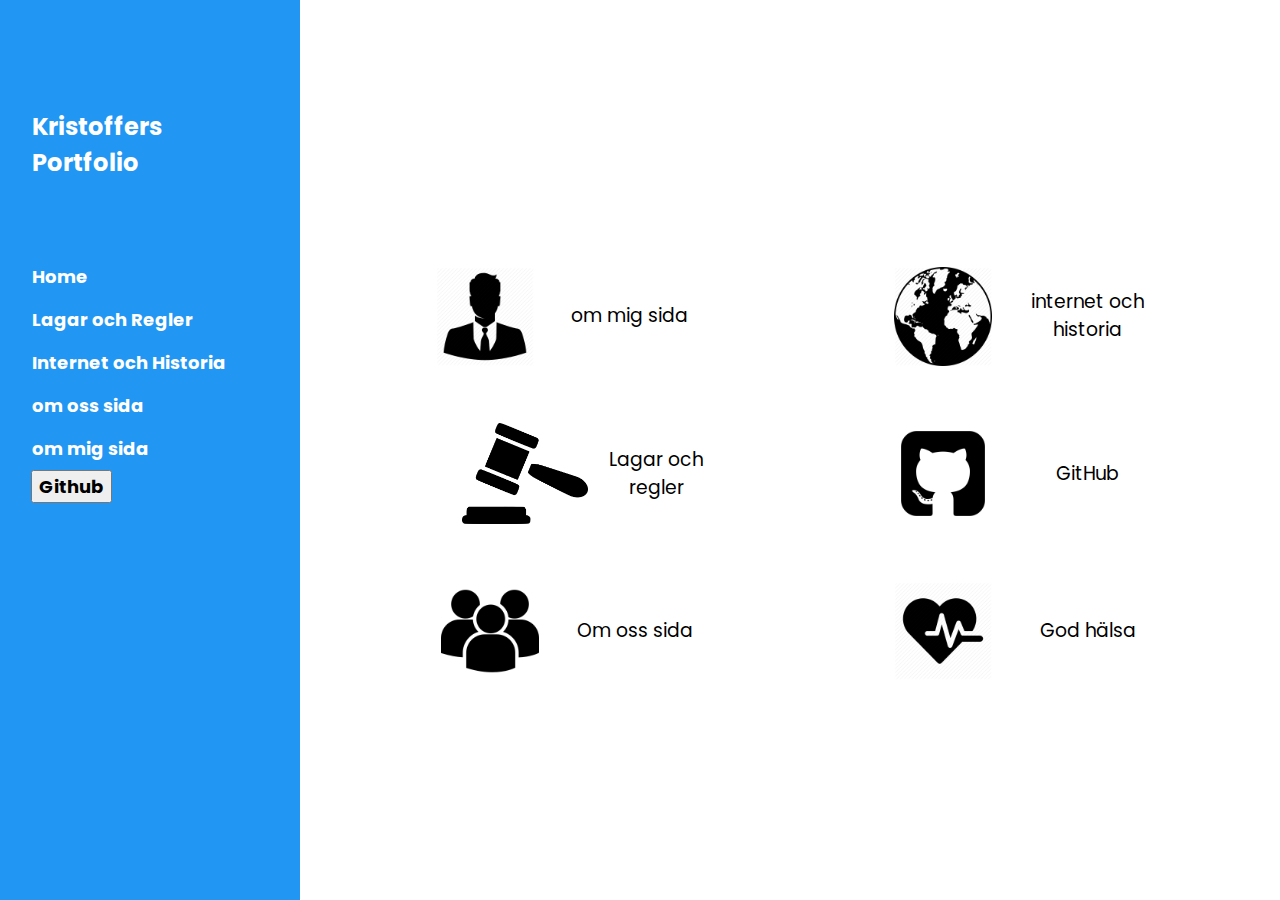
<file: index.html>
<!DOCTYPE html>
<html lang="sv">  
<title>Kristoffers portfolio</title>
<meta charset="UTF-8">
<meta name="viewport" content="width=device-width, initial-scale=1">
<link rel="stylesheet" href="https://www.w3schools.com/w3css/4/w3.css">
<link rel="stylesheet" href="https://fonts.googleapis.com/css?family=Poppins">
<link rel="stylesheet" href="portfolioStyle.css">
<body>

<nav class="w3-sidebar w3-blue w3-collapse w3-top w3-large w3-padding" id="mySidebar"><br>
  <a href="javascript:void(0)" onclick="w3_close()" class="w3-button w3-hide-large w3-display-topleft" style="width:100%;font-size:22px">Close Menu</a>
  <div class="w3-container">
    <h3 class="w3-padding-64"><b>Kristoffers<br>Portfolio</b></h3>
  </div>
  <div class="w3-bar-block">
    <a href="index.html" onclick="w3_close()" class="w3-bar-item w3-button w3-hover-white">Home</a> 
    <a href="gdpr.html" onclick="w3_close()" class="w3-bar-item w3-button w3-hover-white">Lagar och Regler</a> 
    <a href="internet-historia.html" onclick="w3_close()" class="w3-bar-item w3-button w3-hover-white">Internet och Historia</a> 
    <a href="om-oss.html" onclick="w3_close()" class="w3-bar-item w3-button w3-hover-white">om oss sida</a> 
    <a href="minsida.html" onclick="w3_close()" class="w3-bar-item w3-button w3-hover-white">om mig sida</a>
    <button onclick="document.getElementById('knapp').innerHTML = 'KRISTOFFER9918'" >Github</button>
    <span id="knapp"></span>
  </div>
</nav>

<header class="w3-container w3-top w3-hide-large w3-blue w3-xlarge w3-padding">
  <span>Kristoffers portfolio</span>
</header>

<div class="w3-overlay w3-hide-large" onclick="w3_close()" style="cursor:pointer" title="close side menu" id="myOverlay"></div>

<div class="yoman" style="margin-left:340px;margin-right:40px">

  <div>
      <div class="gallery">
          <a target="_blank" href="minsida.html">
            <img src="2m.png" alt="Cinque Terre" width="600" height="400">
          </a>
          <div class="desc">om mig sida</div>
        </div>
        
        <div class="gallery">
          <a target="_blank" href="internet-historia.html">
            <img src="globaltinternethistoria.png" alt="forest" width="600" height="400">
          </a>
          <div class="desc">internet och historia</div>
        </div>
  </div>

  <div>
      <div class="gallery">
        <a target="_blank" href="gdpr.html">
          <img src="lagar.png" alt="Northern Lights" width="600" height="400">
        </a>
        <div class="desc">Lagar och regler</div>
      </div>
      
      <div class="gallery">
        <a target="_blank" href="https://github.com/KRISTOFFER9918">
          <img src="github.png" alt="Mountains" width="600" height="400">
        </a>
        <div class="desc">GitHub</div>
      </div>
  </div>

  <div>
    <div class="gallery">
      <a target="_blank" href="om-oss.html">
        <img src="33308.png" alt="Northern Lights" width="600" height="400">
      </a>
      <div class="desc">Om oss sida</div>
    </div>


    <div>
      <div class="gallery">
        <a target="_blank" href="hälsa.html">
          <img src="godhälsa.png" alt="Northern Lights" width="600" height="400">
        </a>
        <div class="desc">God hälsa</div>
      </div>
      </div>
    </div>
    </div>
    </body>
    </html>
</file>
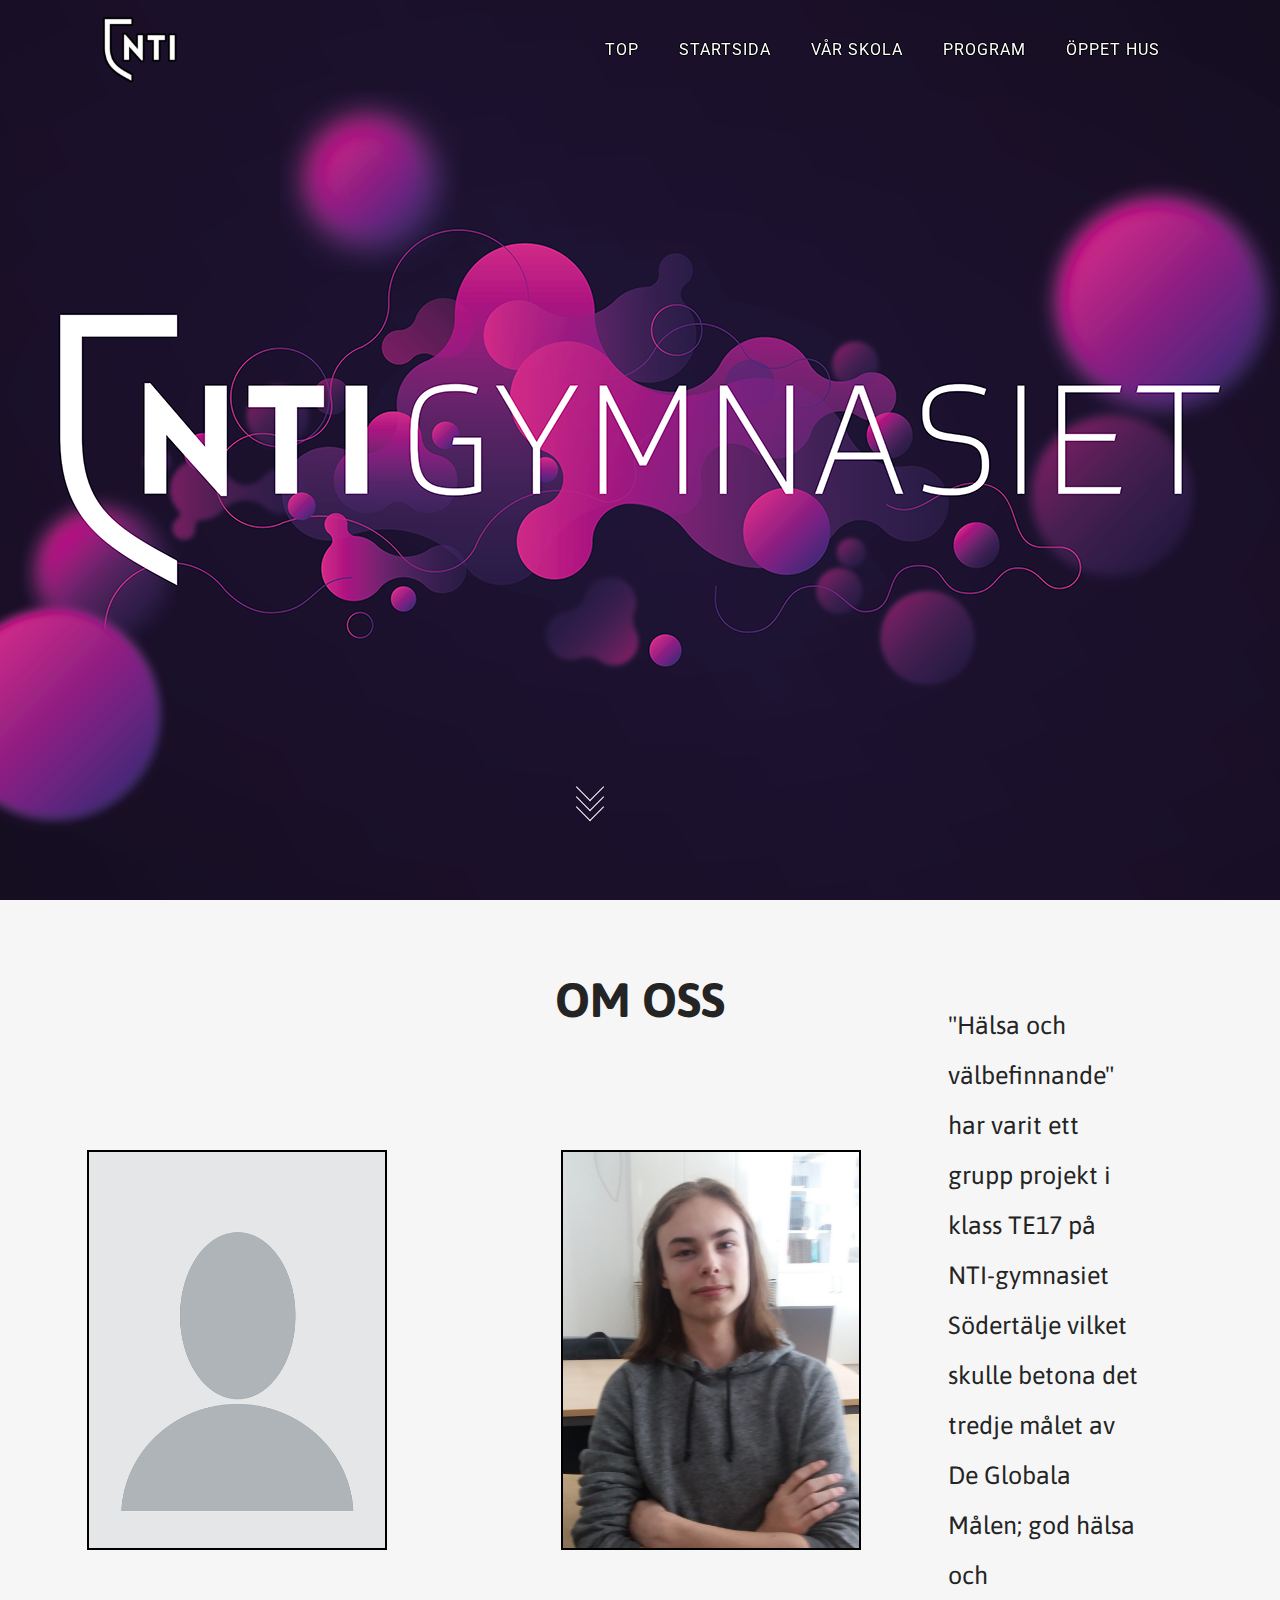
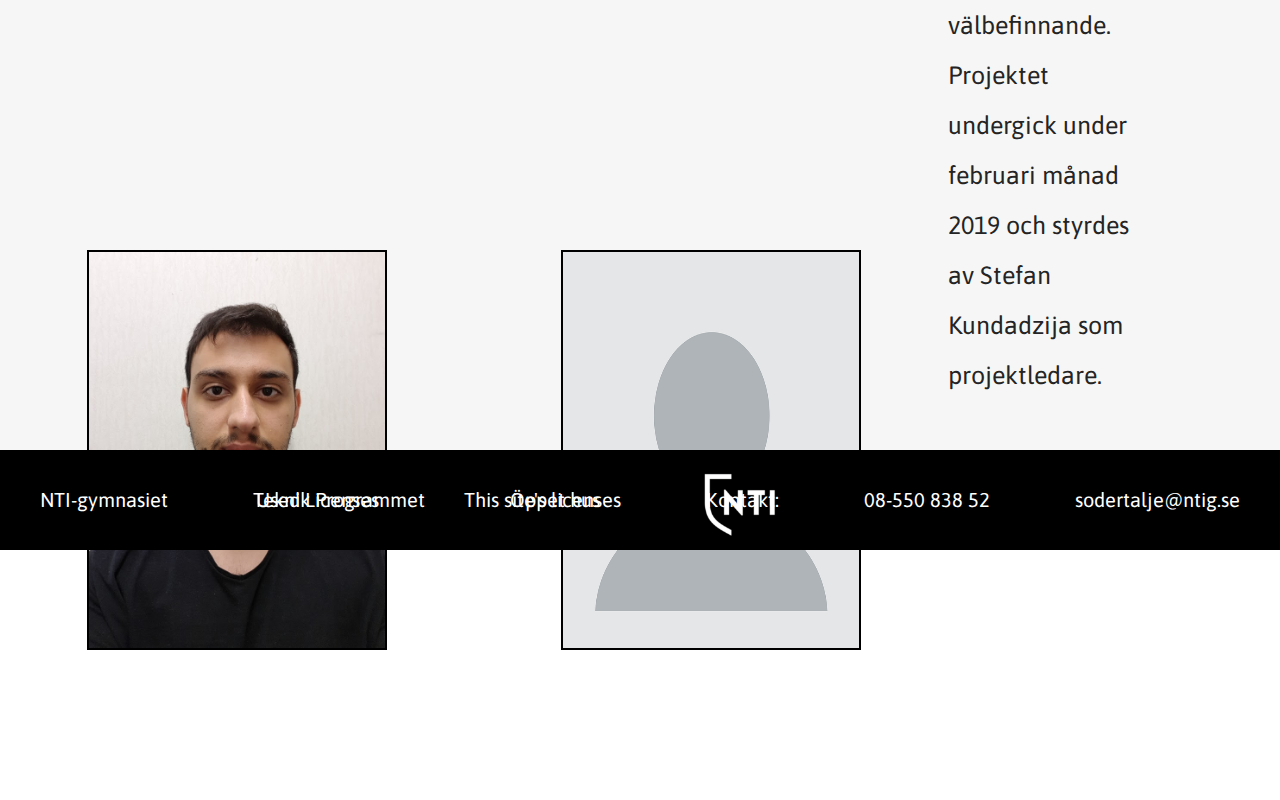
<file: om-oss.html>
<!doctype html>
<html lang="sv">

<head>
    <meta charset="utf-8">
    <meta name="viewport" content="width=device-width, initial-scale=1, user-scalable=no">
    <meta http-equiv="X-UA-Compatible" content="ie=edge">
    <title>Om oss sida</title>

    <link rel="stylesheet" type="text/css" href="./styles/text.css">
    <link rel="stylesheet" type="text/css" href="./styles/style.css">
    <link rel="stylesheet" type="text/css" href="./styles/scrolling.css">
    <link rel="stylesheet" type="text/css" href="./styles/topbar.css">
    <link rel="stylesheet" type="text/css" href="./styles/flipcard.css">
</head>

<body>

    <section class="sec1 omoss" id="pic"></section>
    <section class="sectext"> 

        <div id="anchor1"></div>

        <h1 id="rubrik">Om oss</h1>  

        <!--FLIPCARDS-->

        <!--STEFAN-->
        <div class="flip-card">
            <div class="flip-card-inner">
                <div class="flip-card-front">
                    <img src="./images/author_images/stefan.jpg" alt="Stefan Kundadzija">
                </div>
                <div class="flip-card-back" id="fc-röd">
                    <h1 class="fc-title">Stefan Kundadzija</h1>
                    <h2 clasS="fc-undertitle">GitHub: @StefaK</h2>
                    <p>Arbetsupppgifter</p>
                    <ul class="uppgifterlist">
                        <li>Arbetsledare</li>
                        <li>CSS</li>
                        <li>JavaScript</li>
                    </ul>
                </div>
            </div>
        </div>

        <!--TIM-->
        <div class="flip-card">
            <div class="flip-card-inner">
                <div class="flip-card-front">
                    <img src="./images/author_images/tim.jpg" alt="Tim Rundström">
                </div>
                <div class="flip-card-back" id="fc-blå">
                    <h1 class="fc-title">Tim Rundström</h1>
                    <h2 class="fc-undertitle">GitHub: @timrundstrom</h2>
                    <p>Arbetsuppgifter</p>
                    <ul class="uppgifterlist">
                        <li>Text</li>
                        <li>Bildbehandling</li>
                        <li>Lincenshantering</li>
                        <li>JavaScript</li>
                    </ul>
                </div>
            </div>
        </div>

        <!--SAMAN-->
        <div class="flip-card">
            <div class="flip-card-inner">
                <div class="flip-card-front">
                    <img src="./images/author_images/saman.jpg" alt="Saman Al-Khameesi">
                </div>
                <div class="flip-card-back" id="fc-grön">
                    <h1 class="fc-title">Saman Al-Khameesi</h1>
                    <h2 class="fc-undertitle">GitHub: @DiabloBound</h2>
                    <p>Arbetsuppgifter</p>
                    <ul class="uppgifterlist">
                        <li>HTML</li>
                        <li>CSS</li>
                        <li>Om-oss sidan</li>
                    </ul>
                </div>
            </div>
        </div>
        
        <!--KRIS-->
        <div class="flip-card">
            <div class="flip-card-inner">
                <div class="flip-card-front">
                    <img src="./images/author_images/kristoffer.jpg" alt="KristofferBarsum">
                </div>
                <div class="flip-card-back" id="fc-lila">
                    <h1 class="fc-title">Kristoffer Barsum</h1>
                    <h2 class="fc-undertitle">GitHub: @KRISTOFFER9918</h2>
                    <p>Arbetsuppgifter</p>
                    <ul class="uppgifterlist">
                        <li>Text</li>
                        <li>Bildbehandling</li>
                    </ul>
                </div>
            </div>
        </div>
            
            
        
        <div id="stycke">
            <p>
                "Hälsa och välbefinnande" har varit ett grupp projekt i klass TE17 på NTI-gymnasiet Södertälje vilket skulle betona
                det tredje målet av De Globala Målen; god hälsa och välbefinnande. Projektet undergick under februari månad 2019 och
                styrdes av Stefan Kundadzija som projektledare.
            </p>
        </div>

        <!--    FOOTER   -->
        <footer>
            <ul id="footer-left">
                <li><a href="https://www.ntigymnasiet.se/sodertalje/" target="_blank">NTI-gymnasiet</a></li>
                <li><a href="https://www.ntigymnasiet.se/program/informations-och-medieteknik/sodertalje/" target="_blank">Teknik Programmet</a></li>
                <li><a href="https://www.ntigymnasiet.se/sodertalje/oppet-hus/" target="_blank">Öppet hus</a></li>
            </ul>
            <a href="https://www.ntigymnasiet.se/sodertalje/" target="_blank"><img src="./images/nti_images/logo.png" alt="nti" ></a>
            <ul id="footer-right">
                <li><a href="./README.md">Used Licenses</a></li>
                <li><a href="./LICENSE">This site's licenses</a></li>
                <li>Kontakt:</li>
                <li>08-550 838 52</li>
                <li>sodertalje@ntig.se</li>
            </ul>
        </footer>
    </section>
    
    <!--TOP PAGE ARROW-->
    <a href="#anchor1">  
    <div class="box" id="box">
        <span></span>
        <span></span>
        <span></span>
    </div>
    </a>  

    <nav>
    	<div class="logo">
                <a href="https://www.ntigymnasiet.se/sodertalje/" target="_blank">
                    <img src="./images/nti_images/logo-stroke.png" alt="nti">
                </a>
    	</div>

    	<ul>
            <li><a href="#">TOP</a></li>
    		<li><a href="index.html">STARTSIDA</a></li>
    		<li><a href="https://www.ntigymnasiet.se/sodertalje/" target="_blank">VÅR SKOLA</a></li>
    		<li><a href="https://www.ntigymnasiet.se/program/informations-och-medieteknik/sodertalje/" target="_blank">PROGRAM</a></li>
    		<li><a href="https://www.ntigymnasiet.se/sodertalje/oppet-hus/" target="_blank">ÖPPET HUS</a></li>
    	</ul>
    </nav>
    <div id="anchor"></div>


    <script src="https://code.jquery.com/jquery-3.2.1.js"></script>
    <script src="./scripts/script.js"></script>
</body>
</html>
</file>
<file: portfolioStyle.css>
div.gallery {
    margin: 5px;
    margin-top: 3.5rem !important;
    float: left;
    width: 180px;
    font-size: 1.25rem;
    padding-right: 4rem;
    text-align: end !important;
  }
  
  div.gallery:hover {
    border: 1px solid #777;
  }
  
  div.gallery img {
    width: 50%;
    height: auto;
    
  }
  
  div.desc {
    padding: 15px;
    text-align: center;
   
  }

  html, body {
    width: 100%;
    height: 100vh;
  }
body,h1,h2,h3,h4,h5 {font-family: "Poppins", sans-serif}
body {font-size:16px;}
.w3-half img{margin-bottom:-6px;margin-top:16px;opacity:0.8;cursor:pointer}
.w3-half img:hover{opacity:1}
.yoman {
  display: flex;
  align-items: center;
  justify-content: center;
  flex-direction: column;
  height: 100vh !important;
  
}

.yoman div {
  width: 35vw;
  display: flex;
  align-items: center;
  justify-content: center;

}

nav {
  width: 300px !important;
  z-index: 3;
  font-weight: bold;
}

@media screen and (max-width: 600px) {
  .yoman {
    flex-direction: column;
    position: relative;
    margin-left: 0;
    margin-right: 0;
    top: 0;
    right: 140px;

  }

  div.gallery {
    width: 180px;
    font-size: 1rem;
    padding-right: 4rem;
    text-align: end !important;
    position: static;
  }
  
}
nav div button{
  margin-left: 15px;
}
</file>
<file: styles/text.css>
@charset "utf-8";
@import url('https://fonts.googleapis.com/css?family=Secular+One');

section.sectext{
	height: 100%;
    width: 100%;
	background-color: #f6f6f6;
	background-position: center;
	line-height: 100px;
	font-size: 48px;
	color: #242424;
	font-family: 'Secular One';
	transform: uppercase;
	position: relative;
}

section.sectext #rubrik{
    margin: 0;
    padding: 0;
	font-size: 48px;
	text-align: center;
	position: relative;
	top: 50px;
	font-family: 'Asap';
	font-weight: bold;
	text-transform: uppercase;
}
section.sectext #underrubrik{
	margin-top: 50px;
	padding: 0;
	font-size: 30px;
	text-align: center;
	position: relative;
	top: 50px;
	font-family: 'Asap';
	font-weight: bold;
	text-transform: uppercase;
}

section.sectext div.stycke{
	font-family: 'Asap';
	width: 1000px;
	position: relative;
	line-height: 50px;
	font-size: 25px;
	margin: 10px auto;
	padding-top: 50px;
}
div.stycke p{
	padding-top: 50px;
}
section.sectext div#stycke{
	font-family: 'Asap';
	font-size: 25px;
	margin: 0 auto;
	margin-bottom: 50px;
	line-height: 50px;
	width: 1000px;
}


/*anchors*/
div#anchor1{
	position: absolute;
	top: -80px;
	z-index: -1;
}
div#anchor2{
	position: absolute;
	bottom: 80px;
	z-index: -1;
}
div#anchor3{
	position: absolute;
	bottom: 80px;
	z-index: -1;
}
</file>
<file: styles/style.css>
@charset "utf-8";
@import url('https://fonts.googleapis.com/css?family=Asap');

html {
	scroll-behavior: smooth;
}

* {
	margin: 0;
	padding: 0;
	box-sizing: border-box;
}

section {
	height: 100vh;
	width: 100%;
	box-sizing: border-box;
}

section.sec1 {
	
	background-size: 150%;
	background-position: center center;
	background-attachment: fixed;
	
	background-image: url(../images/slider_images/avenue.jpg);
}

/*FOR PARALLAX FUNCTION IN script.js*/
.notransition {
	transition: none !important;
}


/*WIDE PICS*/
div.widepic {
	position: relative;
	margin: 50px auto;
	background-size: 100%;
	width: 100%;
	height: 450px;
}
div#mountain {
	background-image: url(../images/wide_images/daylight-environment-forest.jpg); 
}
div#landscape {
	background-image: url(../images/wide_images/landscape.jpg)
}


/*FOOTER*/
footer {
	display: block;
	position: relative;
	bottom: 0;
	width: 100%;
	height: 100px;
	background-color: black;
	opacity: 1;
}
footer ul{
	position: absolute;
	top: 0;
	font-family: 'Asap';
	font-size: 20px;
	display: inline;
}

footer ul#footer-left{
	left: 0;
}

footer ul#footer-right{
	right: 0;
}

footer ul li{
	display: inline;
	margin: 20px;
	color: white;
	padding: 10px 20px;
	transition: .5s;
}
footer img{
	position: absolute;
	width: 80px;
	height: 80px;
	top: 15px;
	left: 700px;
}
footer ul li a{
	text-decoration: none;
	color: white;
}
footer ul li:hover{
	color: #fff;
	background: #333;
	cursor: pointer;
}
</file>
<file: styles/scrolling.css>
@charset "utf-8";
.box{
	position: absolute;
	top: 93%;
	left: 50%;
	transform: translate(-50px, -50px);
	transition: 0.5s;
}

.box:hover{
	cursor: pointer;
}

.box span{
	background-attachment: fixed;
}

.box span{
	display: block;
	width: 20px;
	height: 20px;
	border-bottom: 1px solid #fff;
	border-right: 1px solid #fff;
	transform: rotate(45deg);
	margin: -10px;
	animation: animate 2s infinite;
}

.box span:nth-child(2){
	animation-delay: -0.2s;
}

.box span:nth-child(3){
	animation-delay: -0.4s;
}

@keyframes animate{
	0%
	{
		opacity: 0;
		transform: rotate(45deg) translate(-20px, -20px);
	}
    50%
	{
		opacity: 1;
	}
	100%
	{
		opacity: 0;
		transform: rotate(45deg) translate(20px, 20px);
	}
}
</file>
<file: styles/topbar.css>
@charset "utf-8";
@import url('https://fonts.googleapis.com/css?family=Roboto:700');

nav{
	position: fixed;
	top: 0;
	left: 0;
	width: 100%;
	height: 100px;
	padding: 10px 100px;
	box-sizing: border-box;
	transition: 0.5s;
}

nav.black{
	background: rgba(0, 0, 0, 0.8);
	height: 80px;
	padding: 10px 50px;
}

nav .logo{
	float: left;
}

nav .logo img{
	height: 80px;
	transition: 0.5s;
}

nav.black .logo img{
	height: 60px;
}

nav ul{
	float: right;
	margin: 0;
	padding: 0;
	display: flex;
}

nav ul li{
	list-style: none;
}

nav ul li a{
	line-height: 80px;
	color: white;
	text-shadow: -1px 0 black, 0 1px black, 1px 0 black, 0 -1px black;
	letter-spacing: 1px;
	padding: 10px 20px;
	font-family: 'Roboto', sans-serif;
	text-decoration: none;
	text-transform: uppercase;
	transition: .5s;
}

nav.black ul li a{
	color: #fff;
	line-height: 60px;
}

nav ul li a:hover{
	color: #fff;
	background: #333;
}
</file>
<file: styles/flipcard.css>
@charset "utf-8";

.flip-card{
    background-color: transparent;
    perspective: 1000px;
    margin: 150px 87px;
    width: 300px;
    height: 400px;
    float: left;
}

.flip-card-inner{
    position: relative;
    width: 100%;
    height: 100%;
    text-align: center;
    transition: transform 0.8s;
    transform-style: preserve-3d;
    border: 2px solid black;
}

.flip-card:hover .flip-card-inner{
    transform: rotateY(180deg);
}

.flip-card-front, .flip-card-back{
    position: absolute;
    width: 100%;
    height: 100%;
    backface-visibility: hidden;
}

.flip-card-front {
    background-color: transparent;
    color: white;
}

.flip-card-back {
    background-color: dodgerblue;
    color: white;
    transform: rotateY(180deg);
    position: relative;
}

.fc-title{
    font-size: 29px;
    margin: 0;
    padding: 0;
    font-weight: 200;
}
.fc-undertitle{
    font-size: 15px;
    margin: 0 auto;
    padding: 0;
    position: absolute;
    text-align: center;
    top: 25px;
    left: 60px;
    font-weight: 100;
}
.flip-card-back p{
    font-size: 25px;
    margin: 0;
    padding: 0;
    line-height: 15px;
    padding-top: 50px;
}

.uppgifterlist{
    text-align: left;
    margin: 0;
    padding: 0;
    font-size: 20px;
    line-height: 20px;
    position: absolute;
    left: 70px;
    top: 170px;
}

.flip-card .flip-card-inner .flip-card-front img{
    width: 100%;
    height: 100%;
}

/*COLORING*/
#fc-röd{
    background-color: red;
}
#fc-blå{
    background-color: dodgerblue;
}
#fc-grön{
    background-color: green;
}
#fc-lila{
    background-color: purple;
}

/*INDEX FRONT CARD STYLING*/
.fc-titlemål{
    position: absolute;
    font-size: 25px;
    line-height: 40px;
    top: 30px;
    width: 100%;
    text-align: center;
    font-weight: 100;
}
.fc-mål{
    font-size: 20px;
    font-weight: 100;
    position: absolute;
    left: 110px;
    top: 45px;
}
#fc-p{
    font-size: 20px;
    font-weight: 100;
    line-height: 23px;
    text-align: left;
    width: 90%;
    position: absolute;
    left: 20px;
    top: 80px;
}
#lower{
    margin-top: 50px;
}
#lowerp{
    font-size: 20px;
    font-weight: 100;
    line-height: 23px;
    text-align: left;
    width: 90%;
    position: absolute;
    left: 20px;
    top: 80px;
    margin-top: 100px;
}
</file>
